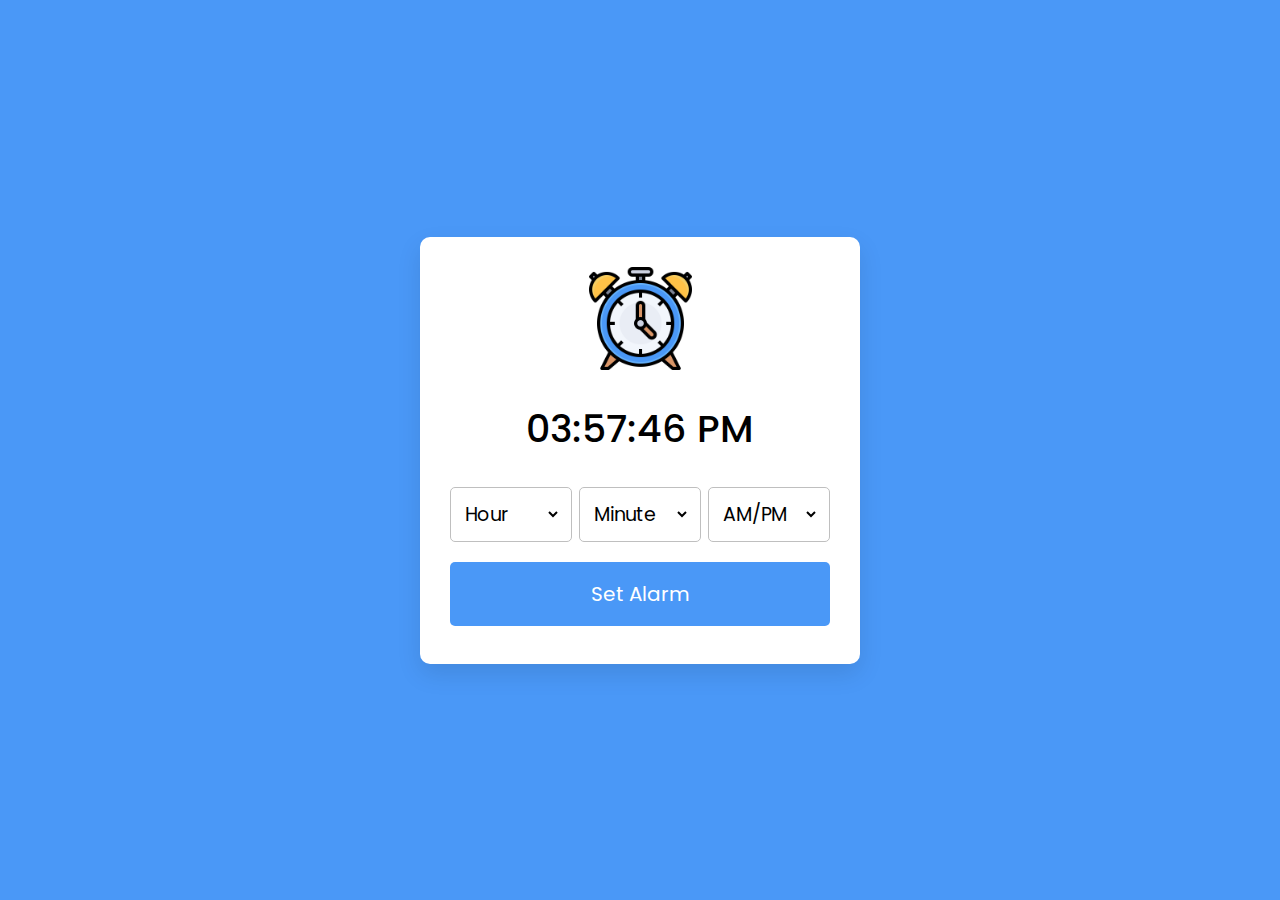
<file: P3 Alarm Clock in JavaScript/index.html>
<!DOCTYPE html>
<html lang="en" dir="ltr">
  <head>
    <meta charset="utf-8">
    <title>Alarm Clock in JavaScript</title>
    <link rel="stylesheet" href="style.css">
    <meta name="viewport" content="width=device-width, initial-scale=1.0">
  </head>
  <body>
    <div class="wrapper">
      <img src="./files/clock.svg" alt="clock">
      <h1>00:00:00 PM</h1>
      <div class="content">
        <div class="column">
          <select>
            <option value="Hour" selected disabled hidden>Hour</option>
          </select>
        </div>
        <div class="column">
          <select>
            <option value="Minute" selected disabled hidden>Minute</option>
          </select>
        </div>
        <div class="column">
          <select>
            <option value="AM/PM" selected disabled hidden>AM/PM</option>
          </select>
        </div>
      </div>
      <button>Set Alarm</button>
    </div>

    <script src="script.js"></script>

  </body>
</html>
</file>
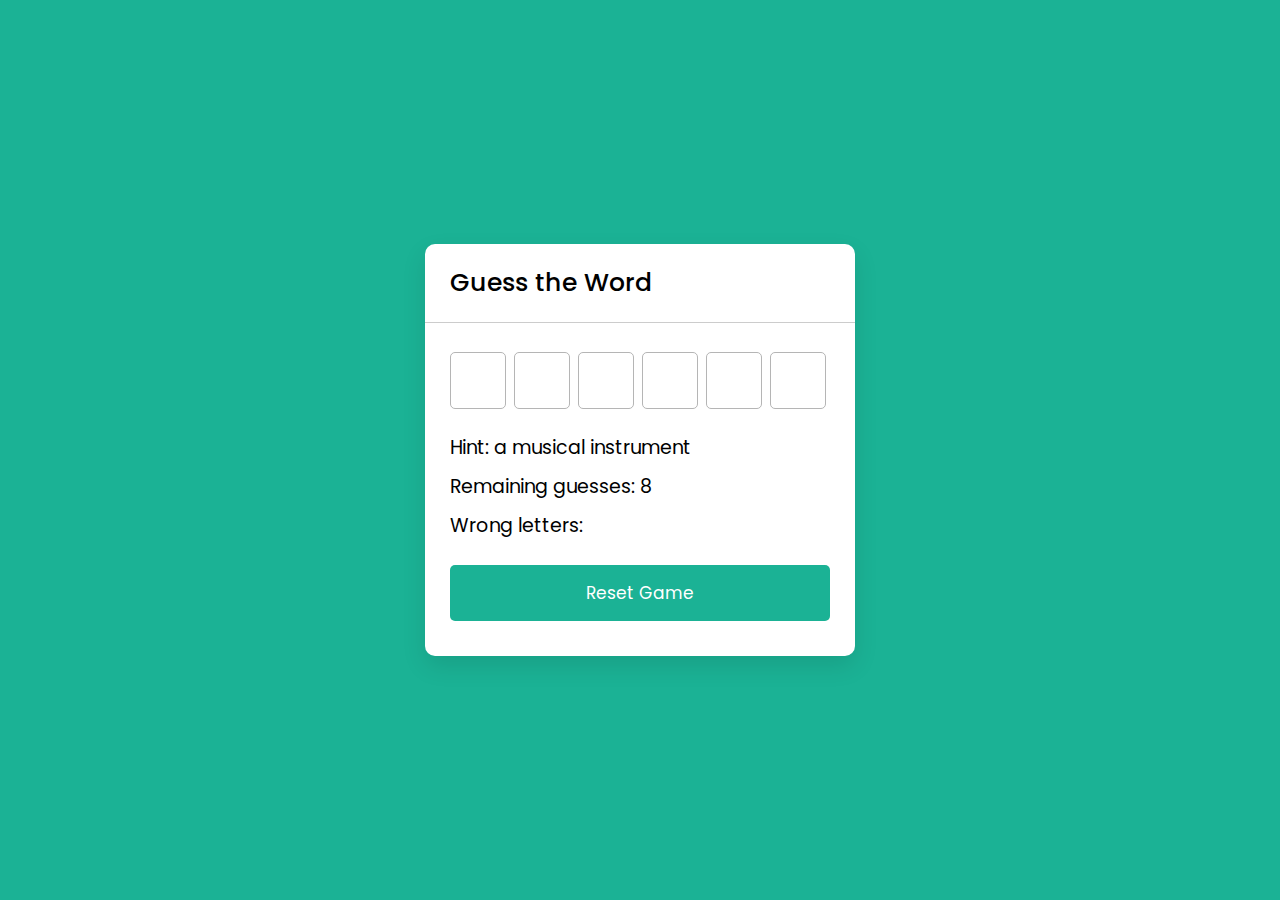
<file: P4 Word Guessing Game/index.html>
<!DOCTYPE html>
<html lang="en" dir="ltr">
  <head>
    <meta charset="utf-8">
    <title>Guess a Word Game JavaScript</title>
    <link rel="stylesheet" href="style.css">
    <meta name="viewport" content="width=device-width, initial-scale=1.0">
  </head>
  <body>
    <div class="wrapper">
      <h1>Guess the Word</h1>
      <div class="content">
        <input type="text" class="typing-input" maxlength="1">
        <div class="inputs"></div>
        <div class="details">
          <p class="hint">Hint: <span></span></p>
          <p class="guess-left">Remaining guesses: <span></span></p>
          <p class="wrong-letter">Wrong letters: <span></span></p>
        </div>
        <button class="reset-btn">Reset Game</button>
      </div>
    </div>

    <script src="js/words.js"></script>
    <script src="js/script.js"></script>

  </body>
</html>
</file>
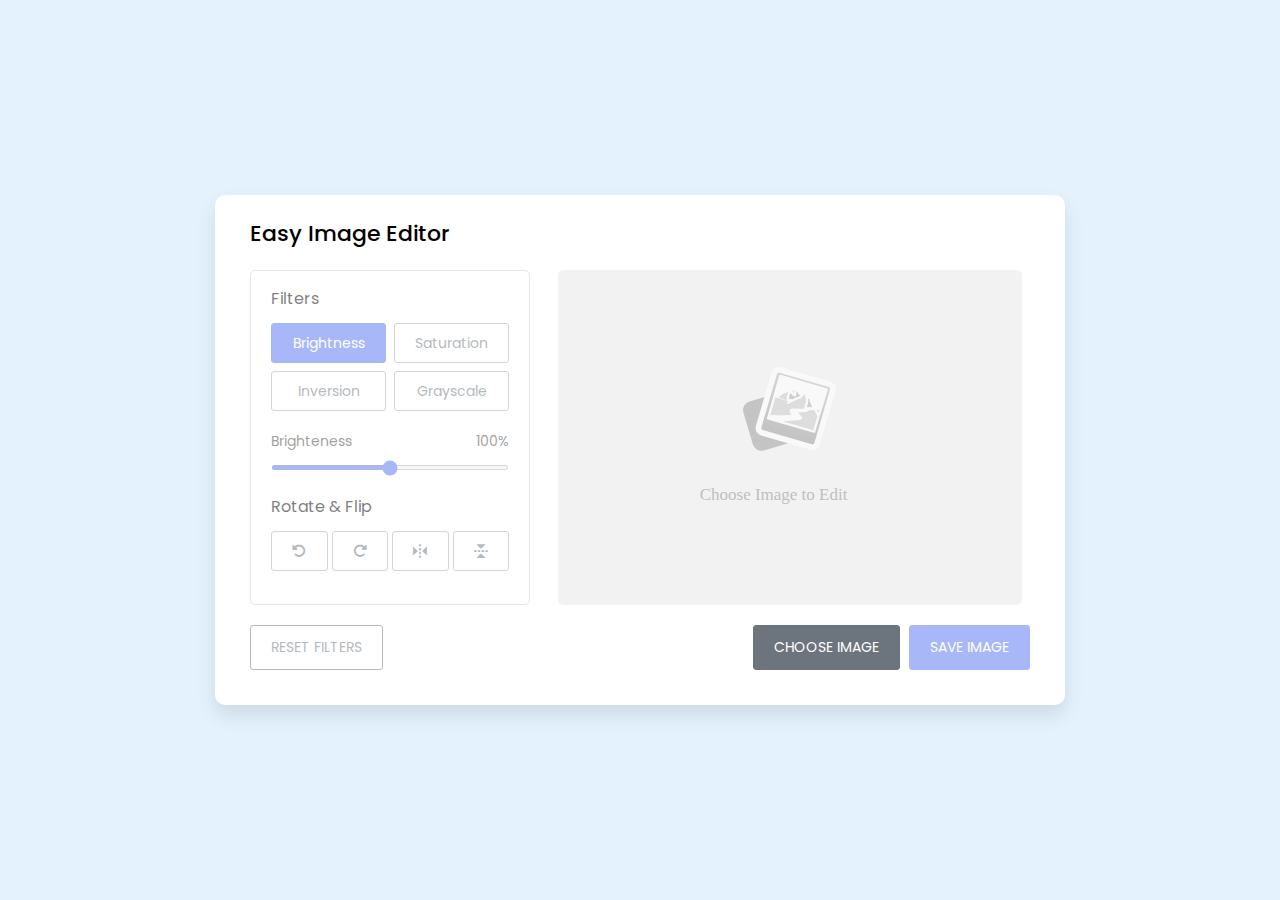
<file: P2 Image Editor JavaScript/Image Editor JavaScript/Image Editor JavaScript/index.html>
<!DOCTYPE html>

<html lang="en" dir="ltr">
  <head>
    <meta charset="utf-8">
    <title>Image Editor JavaScript</title>
    <link rel="stylesheet" href="style.css">
    <meta name="viewport" content="width=device-width, initial-scale=1.0">
    <link rel="stylesheet" href="https://unpkg.com/boxicons@2.1.2/css/boxicons.min.css">
    <link rel="stylesheet" href="https://cdnjs.cloudflare.com/ajax/libs/font-awesome/6.1.1/css/all.min.css"/>
  </head>
  <body>
    <div class="container disable">
        <h2>Easy Image Editor</h2>
        <div class="wrapper">
            <div class="editor-panel">
                <div class="filter">
                    <label class="title">Filters</label>
                    <div class="options">
                        <button id="brightness" class="active">Brightness</button>
                        <button id="saturation">Saturation</button>
                        <button id="inversion">Inversion</button>
                        <button id="grayscale">Grayscale</button>
                    </div>
                    <div class="slider">
                        <div class="filter-info">
                            <p class="name">Brighteness</p>
                            <p class="value">100%</p>
                        </div>
                        <input type="range" value="100" min="0" max="200">
                    </div>
                </div>
                <div class="rotate">
                    <label class="title">Rotate & Flip</label>
                    <div class="options">
                        <button id="left"><i class="fa-solid fa-rotate-left"></i></button>
                        <button id="right"><i class="fa-solid fa-rotate-right"></i></button>
                        <button id="horizontal"><i class='bx bx-reflect-vertical'></i></button>
                        <button id="vertical"><i class='bx bx-reflect-horizontal' ></i></button>
                    </div>
                </div>
            </div>
            <div class="preview-img">
                <img src="image-placeholder.svg" alt="preview-img">
            </div>
        </div>
        <div class="controls">
            <button class="reset-filter">Reset Filters</button>
            <div class="row">
                <input type="file" class="file-input" accept="image/*" hidden>
                <button class="choose-img">Choose Image</button>
                <button class="save-img">Save Image</button>
            </div>
        </div>
    </div>

    <script src="script.js"></script>
    
  </body>
</html>
</file>
<file: P3 Alarm Clock in JavaScript/style.css>
/* Import Google font - Poppins */
@import url('https://fonts.googleapis.com/css2?family=Poppins:wght@400;500;600&display=swap');
*{
  margin: 0;
  padding: 0;
  box-sizing: border-box;
  font-family: 'Poppins', sans-serif;
}
body, .wrapper, .content{
  display: flex;
  align-items: center;
  justify-content: center;
}
body{
  padding: 0 10px;
  min-height: 100vh;
  background: #4A98F7;
}
.wrapper{
  width: 440px;
  padding: 30px 30px 38px;
  background: #fff;
  border-radius: 10px;
  flex-direction: column;
  box-shadow: 0 10px 25px rgba(0,0,0,0.1);
}
.wrapper img{
  max-width: 103px;
}
.wrapper h1{
  font-size: 38px;
  font-weight: 500;
  margin: 30px 0;
}
.wrapper .content{
  width: 100%;
  justify-content: space-between;
}
.content.disable{
  cursor: no-drop;
}
.content .column{
  padding: 0 10px;
  border-radius: 5px;
  border: 1px solid #bfbfbf;
  width: calc(100% / 3 - 5px);
}
.content.disable .column{
  opacity: 0.6;
  pointer-events: none;
}
.column select{
  width: 100%;
  height: 53px;
  border: none;
  outline: none;
  background: none;
  font-size: 19px;
}
.wrapper button{
  width: 100%;
  border: none;
  outline: none;
  color: #fff;
  cursor: pointer;
  font-size: 20px;
  padding: 17px 0;
  margin-top: 20px;
  border-radius: 5px;
  background: #4A98F7;
}
</file>
<file: P4 Word Guessing Game/style.css>
/* Import Google font - Poppins */
@import url('https://fonts.googleapis.com/css2?family=Poppins:wght@400;500;600&display=swap');
*{
  margin: 0;
  padding: 0;
  box-sizing: border-box;
  font-family: 'Poppins', sans-serif;
}
body{
  display: flex;
  padding: 0 10px;
  min-height: 100vh;
  align-items: center;
  justify-content: center;
  background: #1BB295;
}
.wrapper{
  width: 430px;
  background: #fff;
  border-radius: 10px;
  box-shadow: 0 10px 25px rgba(0,0,0,0.1);
}
.wrapper h1{
  font-size: 25px;
  font-weight: 500;
  padding: 20px 25px;
  border-bottom: 1px solid #ccc;
}
.wrapper .content{
  margin: 25px 25px 35px;
}
.content .inputs{
  display: flex;
  flex-wrap: wrap;
  justify-content: center;
}
.inputs input{
  height: 57px;
  width: 56px;
  margin: 4px;
  font-size: 24px;
  font-weight: 500;
  color: #1ba98c;
  text-align: center;
  border-radius: 5px;
  background: none;
  pointer-events: none;
  text-transform: uppercase;
  border: 1px solid #B5B5B5;
}
.typing-input {
  opacity: 0;
  z-index: -999;
  position: absolute;
  pointer-events: none;
}
.inputs input:first-child{
  margin-left: 0px;
}
.content .details{
  margin: 20px 0 25px;
}
.details p{
  font-size: 19px;
  margin-bottom: 10px;
}
.content .reset-btn{
  width: 100%;
  border: none;
  cursor: pointer;
  color: #fff;
  outline: none;
  padding: 15px 0;
  font-size: 17px;
  border-radius: 5px;
  background: #1BB295;
  transition: all 0.3s ease;
}
.content .reset-btn:hover{
  background: #18a589;
}

@media screen and (max-width: 460px) {
  .wrapper {
    width: 100%;
  }
  .wrapper h1{
    font-size: 22px;
    padding: 16px 20px;
  }
  .wrapper .content{
    margin: 25px 20px 35px;
  }
  .inputs input{
    height: 51px;
    width: 50px;
    margin: 3px;
    font-size: 22px;
  }
  .details p{
    font-size: 17px;
  }
  .content .reset-btn{
    padding: 14px 0;
    font-size: 16px;
  }
}
</file>
<file: P2 Image Editor JavaScript/Image Editor JavaScript/Image Editor JavaScript/style.css>
/* Import Google font - Poppins */
@import url('https://fonts.googleapis.com/css2?family=Poppins:wght@400;500;600&display=swap');
*{
  margin: 0;
  padding: 0;
  box-sizing: border-box;
  font-family: 'Poppins', sans-serif;
}
body{
  display: flex;
  padding: 10px;
  min-height: 100vh;
  align-items: center;
  justify-content: center;
  background: #E3F2FD;
}
.container{
  width: 850px;
  padding: 30px 35px 35px;
  background: #fff;
  border-radius: 10px;
  box-shadow: 0 10px 20px rgba(0,0,0,0.1);
}
.container.disable .editor-panel,
.container.disable .controls .reset-filter,
.container.disable .controls .save-img{
  opacity: 0.5;
  pointer-events: none;
}
.container h2{
  margin-top: -8px;
  font-size: 22px;
  font-weight: 500;
}
.container .wrapper{
  display: flex;
  margin: 20px 0;
  min-height: 335px;
}
.wrapper .editor-panel{
  padding: 15px 20px;
  width: 280px;
  border-radius: 5px;
  border: 1px solid #ccc;
}
.editor-panel .title{
  display: block;
  font-size: 16px;
  margin-bottom: 12px;
}
.editor-panel .options, .controls{
  display: flex;
  flex-wrap: wrap;
  justify-content: space-between;
}
.editor-panel button{
  outline: none;
  height: 40px;
  font-size: 14px;
  color: #6C757D;
  background: #fff;
  border-radius: 3px;
  margin-bottom: 8px;
  border: 1px solid #aaa;
}
.editor-panel .filter button{
  width: calc(100% / 2 - 4px);
}
.editor-panel button:hover{
  background: #f5f5f5;
}
.filter button.active{
  color: #fff;
  border-color: #5372F0;
  background: #5372F0;
}
.filter .slider{
  margin-top: 12px;
}
.filter .slider .filter-info{
  display: flex;
  color: #464646;
  font-size: 14px;
  justify-content: space-between;
}
.filter .slider input{
  width: 100%;
  height: 5px;
  accent-color: #5372F0;
}
.editor-panel .rotate{
  margin-top: 17px;
}
.editor-panel .rotate button{
  display: flex;
  align-items: center;
  justify-content: center;
  width: calc(100% / 4 - 3px);
}
.rotate .options button:nth-child(3),
.rotate .options button:nth-child(4){
  font-size: 18px;
}
.rotate .options button:active{
  color: #fff;
  background: #5372F0;
  border-color: #5372F0;
}
.wrapper .preview-img{
  flex-grow: 1;
  display: flex;
  overflow: hidden;
  margin-left: 20px;
  border-radius: 5px;
  align-items: center;
  justify-content: center;
}
.preview-img img{
  max-width: 490px;
  max-height: 335px;
  width: 100%;
  height: 100%;
  object-fit: contain;
}
.controls button{
  padding: 11px 20px;
  font-size: 14px;
  border-radius: 3px;
  outline: none;
  color: #fff;
  cursor: pointer;
  background: none;
  transition: all 0.3s ease;
  text-transform: uppercase;
}
.controls .reset-filter{
  color: #6C757D;
  border: 1px solid #6C757D;
}
.controls .reset-filter:hover{
  color: #fff;
  background: #6C757D;
}
.controls .choose-img{
  background: #6C757D;
  border: 1px solid #6C757D;
}
.controls .save-img{
  margin-left: 5px;
  background: #5372F0;
  border: 1px solid #5372F0;
}

@media screen and (max-width: 760px) {
  .container{
    padding: 25px;
  }
  .container .wrapper{
    flex-wrap: wrap-reverse;
  }
  .wrapper .editor-panel{
    width: 100%;
  }
  .wrapper .preview-img{
    width: 100%;
    margin: 0 0 15px;
  }
}

@media screen and (max-width: 500px) {
  .controls button{
    width: 100%;
    margin-bottom: 10px;
  }
  .controls .row{
    width: 100%;
  }
  .controls .row .save-img{
    margin-left: 0px;
  }
}
</file>
